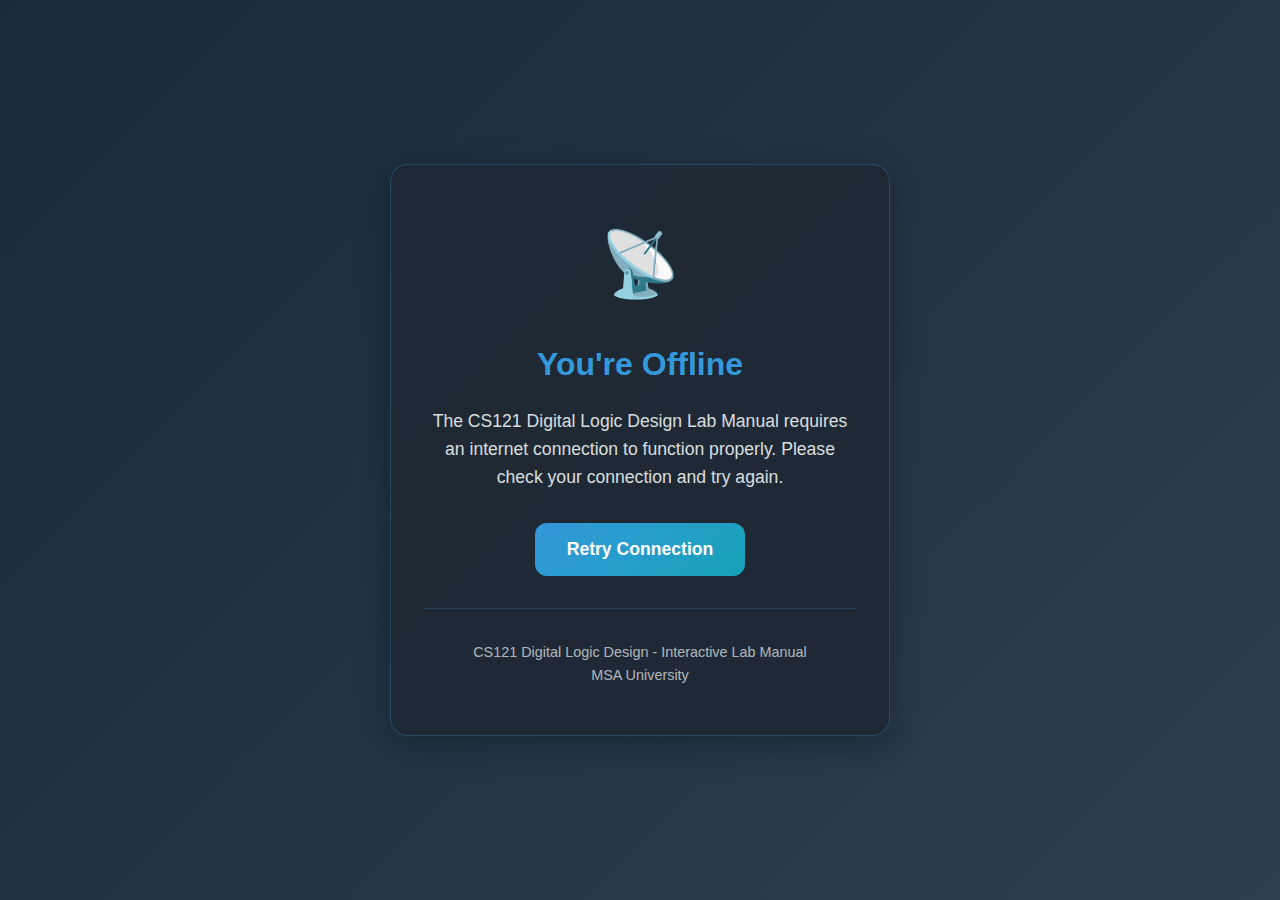
<file: offline.html>
<!DOCTYPE html>
<html lang="en">
<head>
    <meta charset="UTF-8">
    <meta name="viewport" content="width=device-width, initial-scale=1.0">
    <title>Offline - CS121 Digital Logic Design Lab Manual</title>
    <meta name="description" content="CS121 Lab Manual is currently offline. Please check your internet connection and try again.">
    <style>
        :root {
            --primary: #2c3e50;
            --secondary: #3498db;
            --accent: #e74c3c;
            --light: #ecf0f1;
            --dark: #1a2a3a;
            --success: #27ae60;
            --warning: #f39c12;
            --info: #17a2b8;
            --text: #ecf0f1;
            --card-bg: rgba(30, 40, 51, 0.9);
            --card-border: rgba(52, 152, 219, 0.3);
        }
        
        * {
            margin: 0;
            padding: 0;
            box-sizing: border-box;
            font-family: 'Segoe UI', Tahoma, Geneva, Verdana, sans-serif;
        }
        
        body {
            background: linear-gradient(135deg, #1a2a3a 0%, #2c3e50 100%);
            color: var(--light);
            min-height: 100vh;
            display: flex;
            align-items: center;
            justify-content: center;
            padding: 2rem;
            line-height: 1.6;
        }
        
        .offline-container {
            background: var(--card-bg);
            border: 1px solid var(--card-border);
            border-radius: 18px;
            padding: 3rem 2rem;
            text-align: center;
            max-width: 500px;
            width: 100%;
            box-shadow: 0 8px 32px rgba(0, 0, 0, 0.3);
        }
        
        .offline-icon {
            font-size: 4rem;
            color: var(--warning);
            margin-bottom: 1.5rem;
        }
        
        .offline-title {
            font-size: 2rem;
            color: var(--secondary);
            margin-bottom: 1rem;
            font-weight: 600;
        }
        
        .offline-message {
            font-size: 1.1rem;
            color: var(--text);
            margin-bottom: 2rem;
            opacity: 0.9;
        }
        
        .retry-button {
            background: linear-gradient(135deg, var(--secondary), var(--info));
            color: white;
            border: none;
            padding: 1rem 2rem;
            border-radius: 12px;
            font-size: 1.1rem;
            font-weight: 600;
            cursor: pointer;
            transition: all 0.3s ease;
            text-decoration: none;
            display: inline-block;
        }
        
        .retry-button:hover {
            transform: translateY(-2px);
            box-shadow: 0 6px 20px rgba(52, 152, 219, 0.4);
        }
        
        .university-info {
            margin-top: 2rem;
            padding-top: 2rem;
            border-top: 1px solid var(--card-border);
            font-size: 0.9rem;
            color: var(--text);
            opacity: 0.7;
        }
        
        @media (max-width: 480px) {
            .offline-container {
                padding: 2rem 1.5rem;
            }
            
            .offline-title {
                font-size: 1.5rem;
            }
            
            .offline-message {
                font-size: 1rem;
            }
        }
    </style>
</head>
<body>
    <div class="offline-container">
        <div class="offline-icon">📡</div>
        <h1 class="offline-title">You're Offline</h1>
        <p class="offline-message">
            The CS121 Digital Logic Design Lab Manual requires an internet connection to function properly. 
            Please check your connection and try again.
        </p>
        <button class="retry-button" onclick="window.location.reload()">
            <i class="fas fa-sync-alt"></i> Retry Connection
        </button>
        <div class="university-info">
            <p>CS121 Digital Logic Design - Interactive Lab Manual</p>
            <p>MSA University</p>
        </div>
    </div>
    
    <script>
        // Auto-retry when connection is restored
        window.addEventListener('online', function() {
            window.location.reload();
        });
        
        // Periodic retry every 30 seconds
        setInterval(function() {
            if (navigator.onLine) {
                window.location.reload();
            }
        }, 30000);
    </script>
</body>
</html>
</file>
